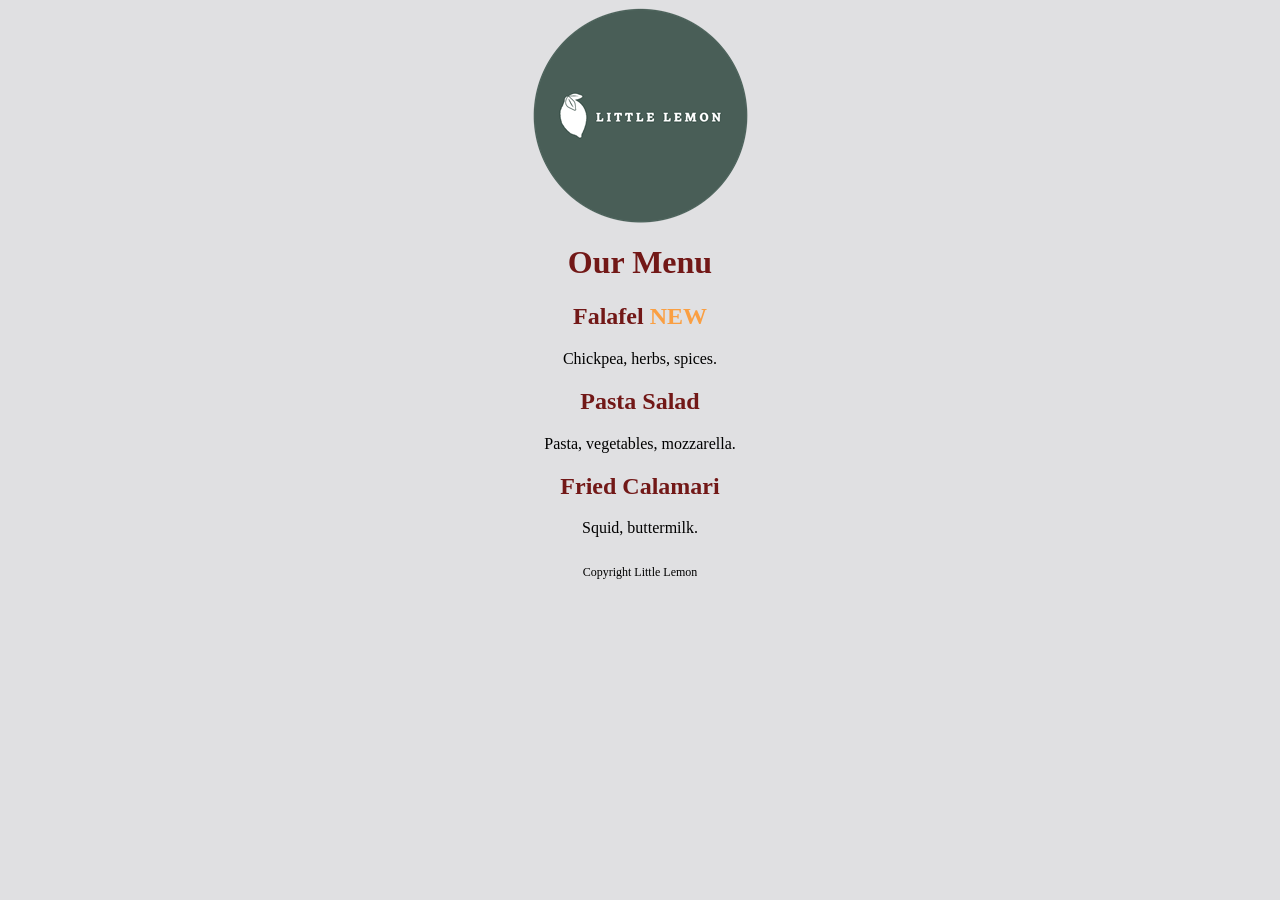
<file: lab-2/index.html>
<!DOCTYPE html>
<html>
<head>
    <title>Little Lemon</title>
    <link rel="stylesheet" href="styles.css">
</head>
<body>
    <div>
        <img src="logo.png" id="logo">
    </div>
    <div class="center-text">
        <h1 id="menu-title">Our Menu</h1>
        <h2>Falafel <span>NEW</span></h2>
        <p>Chickpea, herbs, spices.</p>
        <h2>Pasta Salad</h2>
        <p>Pasta, vegetables, mozzarella.</p>
        <h2>Fried Calamari</h2>
        <p>Squid, buttermilk.</p>
    </div>
    <div class="center-text">
        <p id="copyright">
            Copyright Little Lemon
        </p>
    </div>
</body>
</html>
</file>
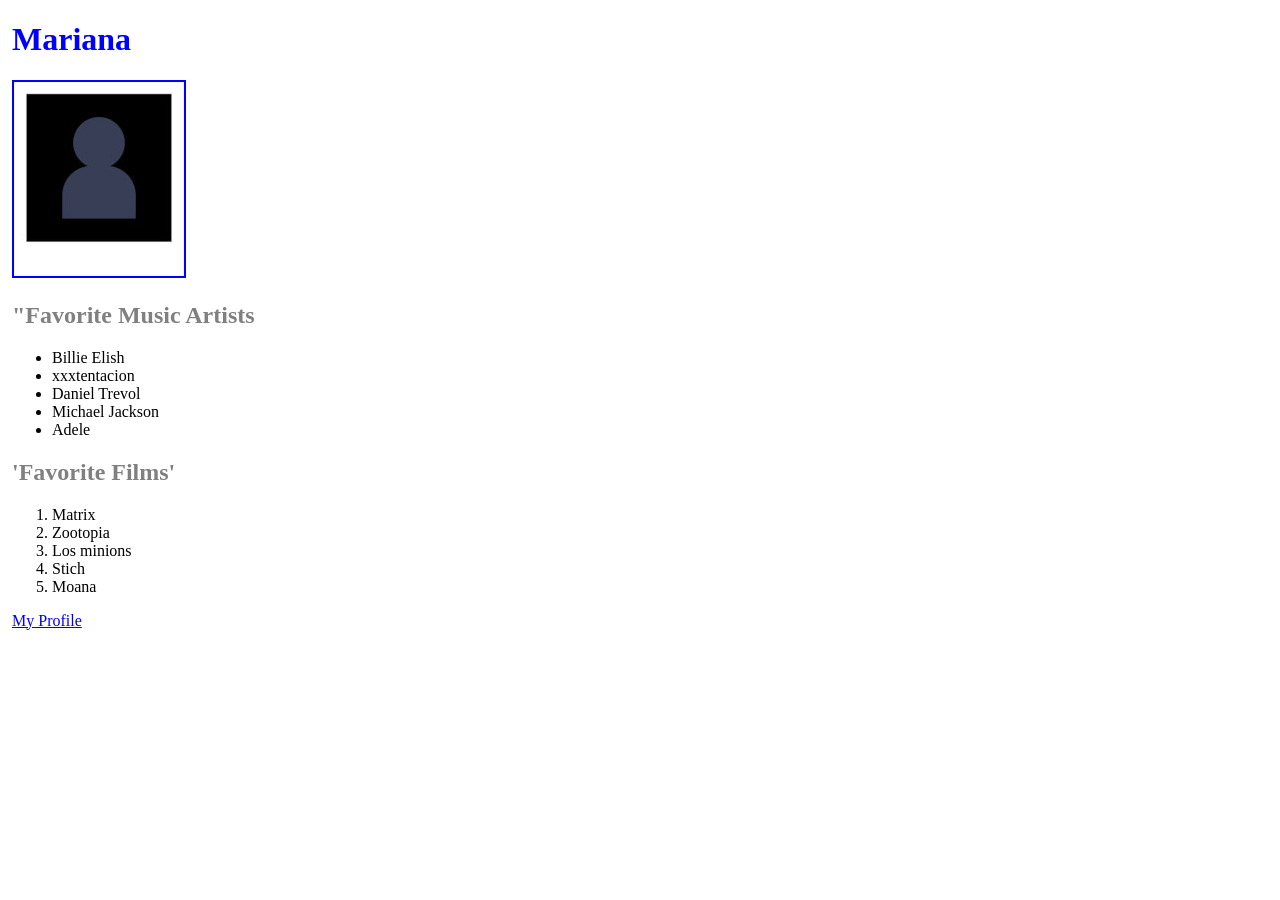
<file: lab-3/index.html>
<!DOCTYPE html>
<html lang="en">
<head>
    <meta charset="UTF-8">
    <meta http-equiv="X-UA-Compatible" content="IE=edge">
    <meta name="viewport" content="width=device-width, initial-scale=1.0">
    <title>Mariana</title>
    <link rel="stylesheet" href="styles.css">
</head>
<body>
    <div>
        <h1>Mariana</h1>
    </div>
    <div>
        <img src="photo.jpg" id="photo" alt="My Photo">
    </div>
    <div>
        <h2>"Favorite Music Artists</h2>
        <ul>
            <li>Billie Elish</li>
            <li>xxxtentacion</li>
            <li>Daniel Trevol</li>
            <li>Michael Jackson</li>
            <li>Adele</li>
        </ul>
    </div>
    <div>
        <h2>'Favorite Films'</h2>
        <ol>
            <li>Matrix</li>
            <li>Zootopia</li>
            <li>Los minions</li>
            <li>Stich</li>
            <li>Moana</li>
        </ol>
    </div>
    <div>
        <a href="https://www.meta.com/" target="_blank">My Profile</a>
    </div>
    
</body>
</html>
</file>
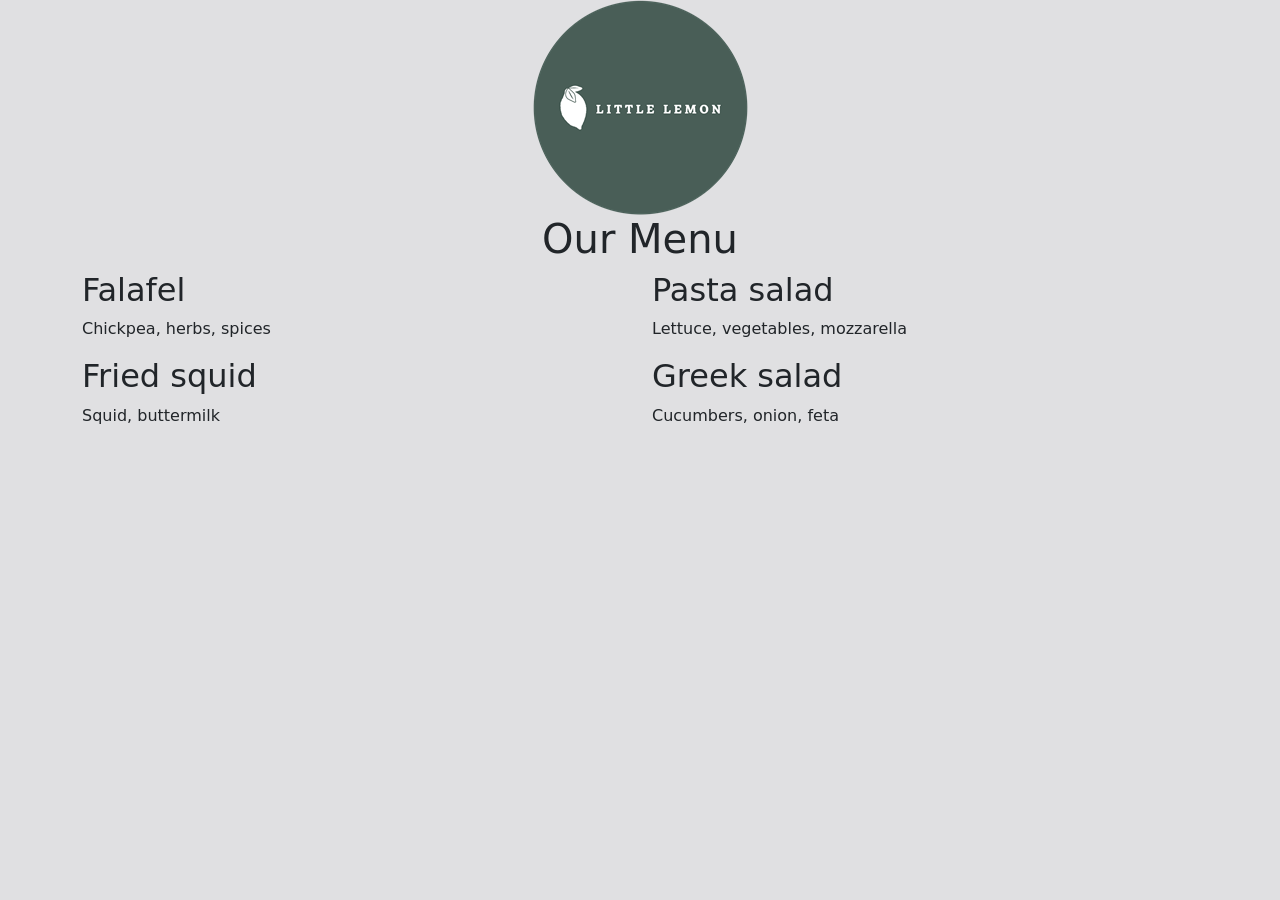
<file: lab-4/index.html>
<!DOCTYPE html>
<html>
<head>
    <title>Little Lemon</title>
    <link href="bootstrap.min.css" rel="stylesheet">
</head>
<body>
    <div>
        <div class="container"> 
            <div class="row">
                <div class="col-12">
                    <div class="text-center">
                        <img src="logo.png" class="img-fluid" alt="Little Lemon logo">
                    </div>
                </div>
            </div>
            <div class="row">
                <div class="col-12">
                    <div class="text-center">
                        <h1>Our Menu</h1>
                    </div>
                </div>
            </div>
            <div class="row">
                <div class="col-12 col-lg-6">
                    <h2>Falafel</h2>
                    <p>Chickpea, herbs, spices</p>
                    <h2>Fried squid</h2>
                    <p>Squid, buttermilk</p>
                </div>
                <div class="col-12 col-lg-6">
                    <h2>Pasta salad</h2>
                    <p>Lettuce, vegetables, mozzarella</p>
                    <h2>Greek salad</h2>
                    <p>Cucumbers, onion, feta</p>
                </div>
            </div>
        </div>
        <script src="bootstrap.bundle.min.js"></script>
</body>
</html>
</file>
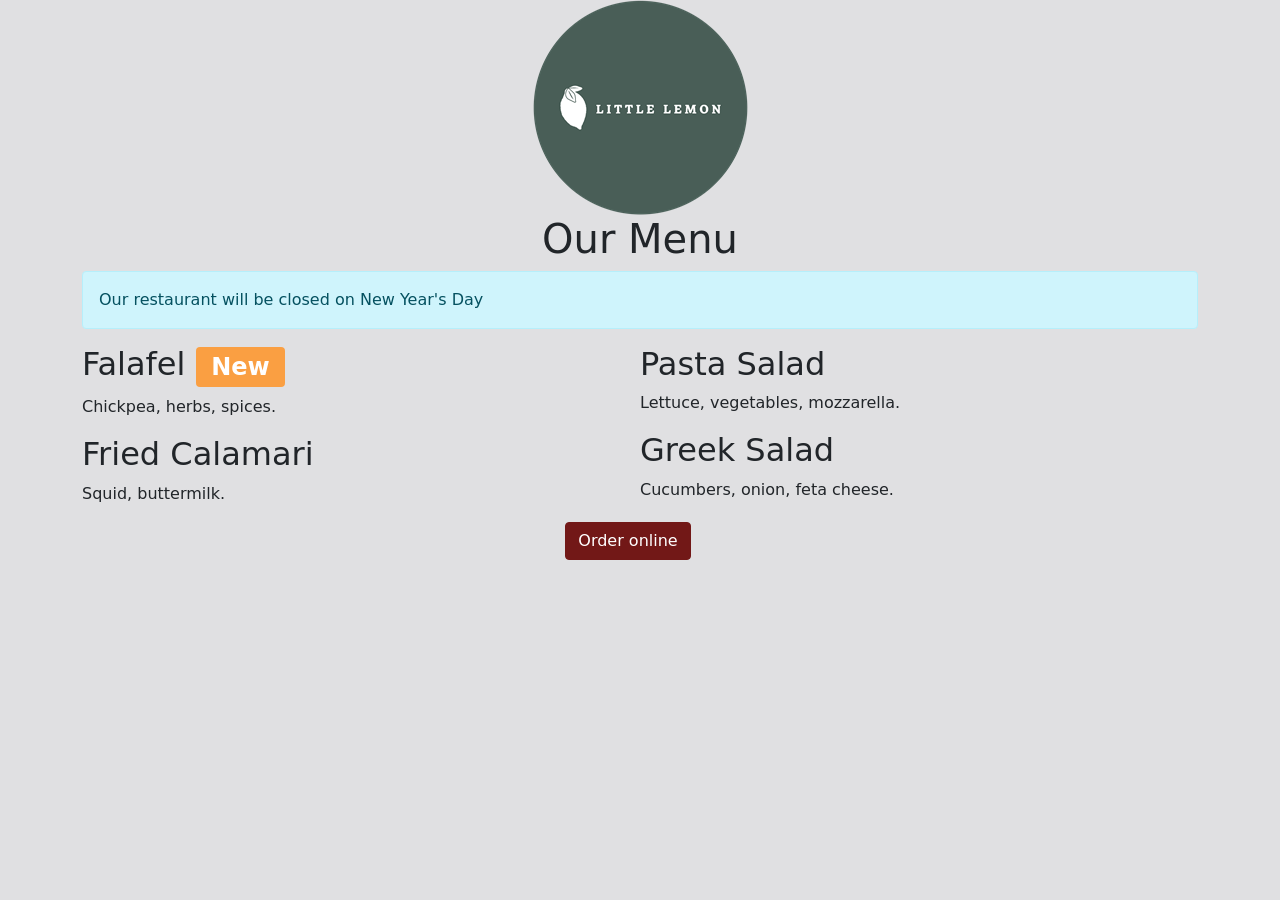
<file: lab-5-componentes/index.html>
<!DOCTYPE html>
<html>
<head>
    <title>Little Lemon</title>
    <link href="bootstrap.min.css" rel="stylesheet">
</head>
<body>
    <div class="container">
        <div class="row">
            <div class="col-12">
                <div class="text-center">
                    <img src="logo.png" class="img-fluid">
                </div>
            </div>
        </div>
        <div class="row">
            <div class="col-12">
                <div class="text-center">
                    <h1>Our Menu</h1>
                </div>
                <div class="alert alert-info" role="alert"> 
                    Our restaurant will be closed on New Year's Day
                </div>
                </div>
        <div class="row">
            <div class="col-12 col-lg-6">
                <h2>Falafel <span class="badge bg-secondary">New</span></h2>
                <p>Chickpea, herbs, spices.</p>
                <h2>Fried Calamari</h2>
                <p>Squid, buttermilk.</p>
            </div>
            <div class="col-12 col-lg-6">
                <h2>Pasta Salad</h2>
                <p>Lettuce, vegetables, mozzarella.</p>
                <h2>Greek Salad</h2>
                <p>Cucumbers, onion, feta cheese.</p>
            </div>
        </div>
        <div class="row">
            <div class="col-12">
                <div class="text-center">
                    <button type="button" class="btn btn-primary">Order online</button>
                </div>
            </div>
        </div>
    </div>
    <script src="bootstrap.bundle.min.js"></script>
</body>
</html>
</file>
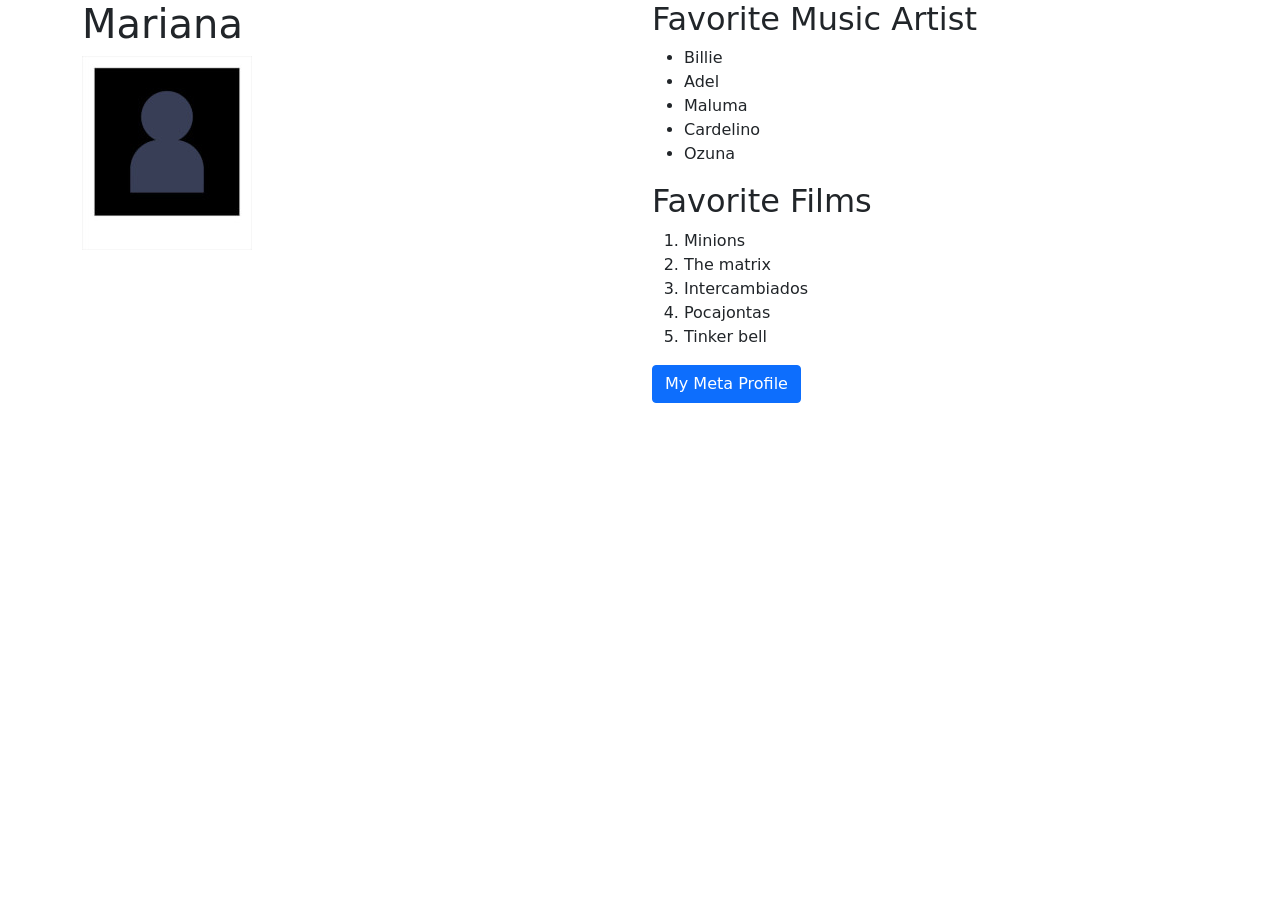
<file: lab-6/index.html>
<!DOCTYPE html>
<html>
<head>
    <title>My Bio Page</title>
    <link href="bootstrap.min.css" rel="stylesheet">
    <meta name="viewport" content="width=device-width, initial-scale=1">
</head>
<body>
    <div class="container">
        <div class="row">
            <div id="bio" class="col-12 col-lg-6">
                <h1>Mariana</h1>
                <img src="photo.jpg" class="img-fluid">
            </div>
            <div id="more" class="col-12 col-lg-6">
                <h2>Favorite Music Artist</h2>
                <ul>
                    <li>Billie</li>
                    <li>Adel</li>
                    <li>Maluma</li>
                    <li>Cardelino</li>
                    <li>Ozuna</li>
                </ul>
                <h2>Favorite Films</h2>
                <ol>
                    <li>Minions</li>
                    <li>The matrix</li>
                    <li>Intercambiados</li>
                    <li>Pocajontas</li>
                    <li>Tinker bell</li>
                </ol>
                <a href="https://www.meta.com/user/123" class="btn btn-primary">My Meta Profile</a>
            </div>
        </div>
    </div>

    <script src="bootstrap.bundle.min.js"></script>
</body>
</html>
</file>
<file: lab-2/styles.css>
body {
    background-color: #E0E0E2;
}

h1 {
    color: #721817;
}

h2 {
    color:  #721817;
}

.center-text {
    text-align: center;
}

#logo {
    display: block;
    margin-left: auto;
    margin-right: auto;
}
h2 > span {
    color: #FA9F42;
    font-size: 0,75em;
}

#copyright {
    padding-top: 12px;
    font-size: 0.75em;
}
</file>
<file: lab-3/styles.css>
#photo{
    border: 2px solid blue;
}

h1 {
    color: blue;
}

h2 {
    color: gray;
}

div {
    margin: 4px;
}
</file>
